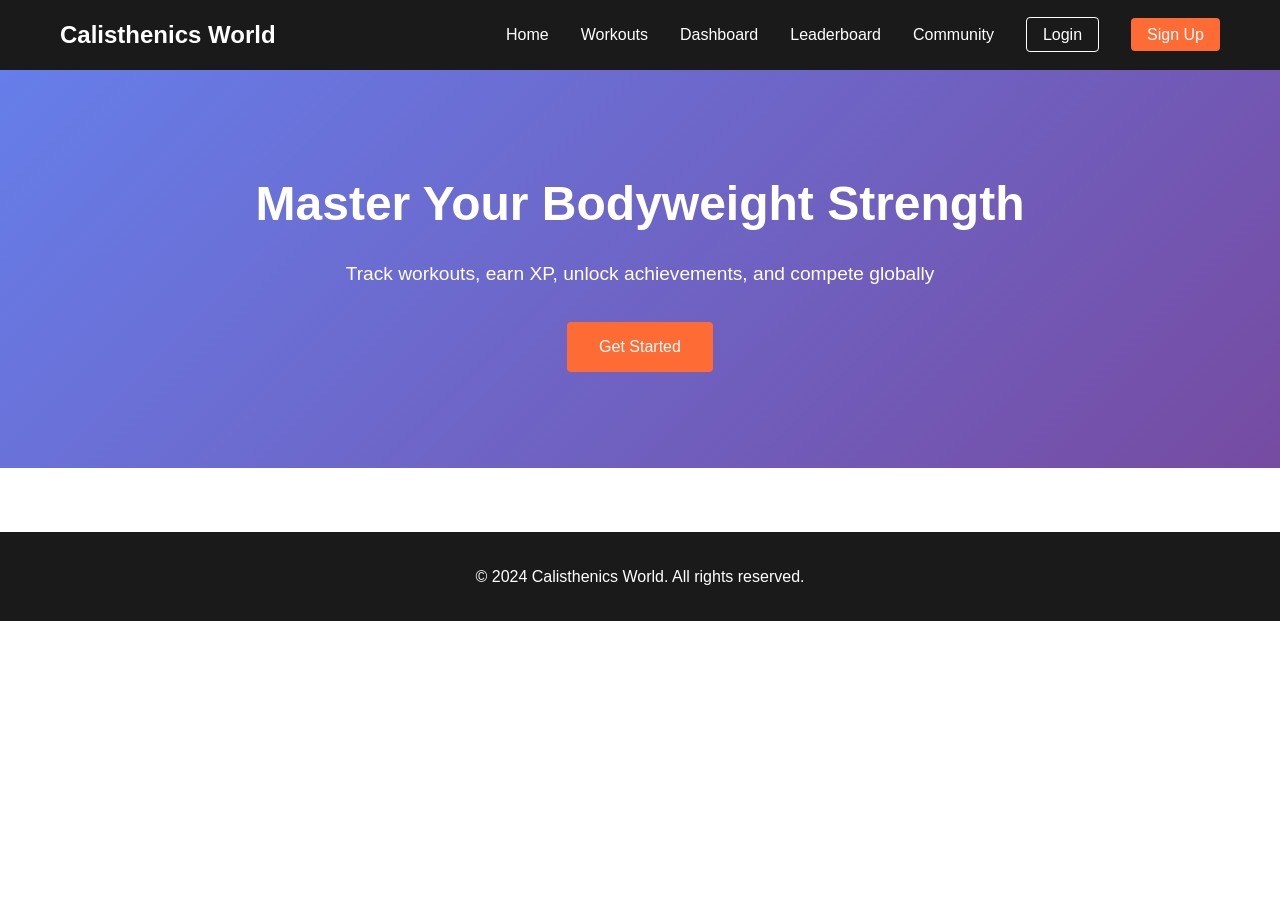
<file: index.html>
<!DOCTYPE html>
<html lang="en">
<head>
    <meta charset="UTF-8">
    <meta name="viewport" content="width=device-width, initial-scale=1.0">
    <title>Calisthenics World - Track Your Progress</title>
    <link rel="stylesheet" href="css/style.css">
    <link rel="stylesheet" href="css/responsive.css">
</head>
<body>
    <nav class="navbar">
        <div class="container">
            <h1 class="logo">Calisthenics World</h1>
            <ul class="nav-links">
                <li><a href="index.html">Home</a></li>
                <li><a href="workouts.html">Workouts</a></li>
                <li><a href="dashboard.html">Dashboard</a></li>
                <li><a href="leaderboard.html">Leaderboard</a></li>
                <li><a href="community.html">Community</a></li>
                <li><a href="login.html" class="btn-login">Login</a></li>
                <li><a href="signup.html" class="btn-signup">Sign Up</a></li>
            </ul>
        </div>
    </nav>

    <header class="hero">
        <div class="container">
            <h2>Master Your Bodyweight Strength</h2>
            <p>Track workouts, earn XP, unlock achievements, and compete globally</p>
            <a href="signup.html" class="btn-primary">Get Started</a>
        </div>
    </header>

    <footer>
        <p>&copy; 2024 Calisthenics World. All rights reserved.</p>
    </footer>

    <script src="js/supabase.js"></script>
    <script src="js/main.js"></script>
</body>
</html>
</file>
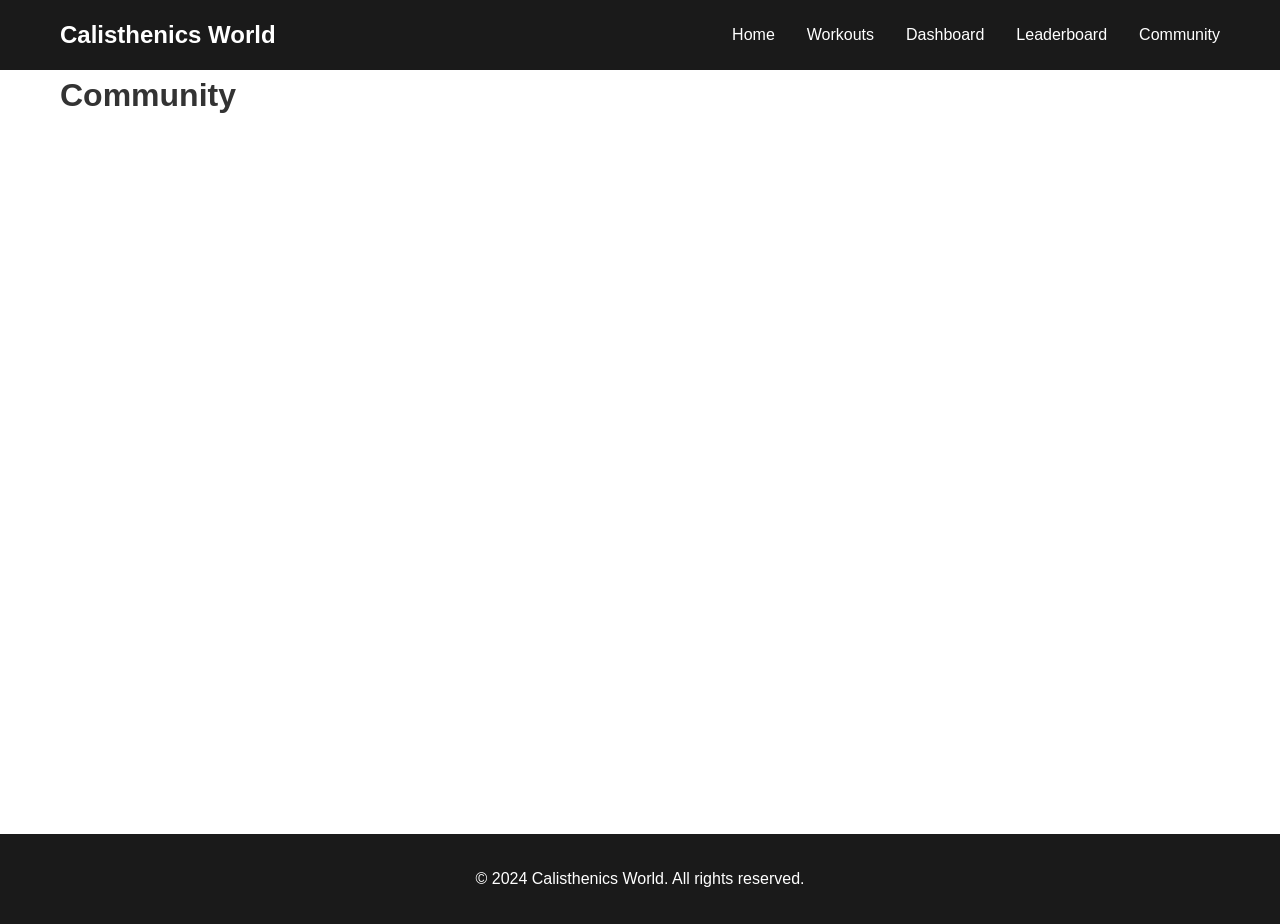
<file: community.html>
<!DOCTYPE html>
<html lang="en">
<head>
    <meta charset="UTF-8">
    <meta name="viewport" content="width=device-width, initial-scale=1.0">
    <title>Community - Calisthenics World</title>
    <link rel="stylesheet" href="css/style.css">
    <link rel="stylesheet" href="css/responsive.css">
</head>
<body>
    <nav class="navbar">
        <div class="container">
            <h1 class="logo">Calisthenics World</h1>
            <ul class="nav-links">
                <li><a href="index.html">Home</a></li>
                <li><a href="workouts.html">Workouts</a></li>
                <li><a href="dashboard.html">Dashboard</a></li>
                <li><a href="leaderboard.html">Leaderboard</a></li>
                <li><a href="community.html">Community</a></li>
            </ul>
        </div>
    </nav>

    <main class="container">
        <h1>Community</h1>
        <div class="community-container" id="communityContainer">
            <!-- Community content will be loaded here -->
        </div>
    </main>

    <footer>
        <p>&copy; 2024 Calisthenics World. All rights reserved.</p>
    </footer>

    <script src="js/supabase.js"></script>
    <script src="js/community.js"></script>
</body>
</html>
</file>
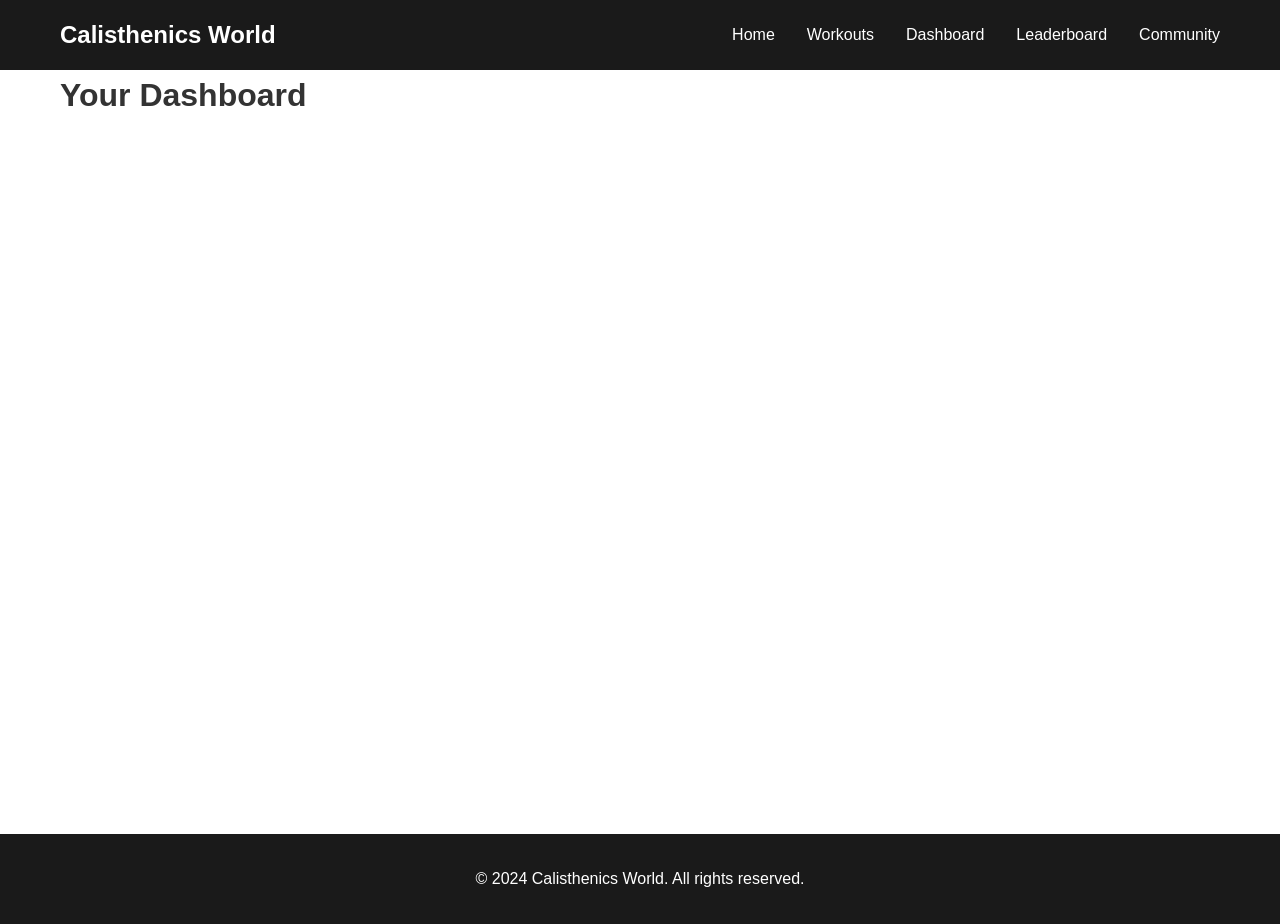
<file: dashboard.html>
<!DOCTYPE html>
<html lang="en">
<head>
    <meta charset="UTF-8">
    <meta name="viewport" content="width=device-width, initial-scale=1.0">
    <title>Dashboard - Calisthenics World</title>
    <link rel="stylesheet" href="css/style.css">
    <link rel="stylesheet" href="css/responsive.css">
</head>
<body>
    <nav class="navbar">
        <div class="container">
            <h1 class="logo">Calisthenics World</h1>
            <ul class="nav-links">
                <li><a href="index.html">Home</a></li>
                <li><a href="workouts.html">Workouts</a></li>
                <li><a href="dashboard.html">Dashboard</a></li>
                <li><a href="leaderboard.html">Leaderboard</a></li>
                <li><a href="community.html">Community</a></li>
            </ul>
        </div>
    </nav>

    <main class="container">
        <h1>Your Dashboard</h1>
        <div class="dashboard-grid" id="dashboardContainer">
            <!-- Dashboard content will be loaded here -->
        </div>
    </main>

    <footer>
        <p>&copy; 2024 Calisthenics World. All rights reserved.</p>
    </footer>

    <script src="js/supabase.js"></script>
    <script src="js/dashboard.js"></script>
</body>
</html>
</file>
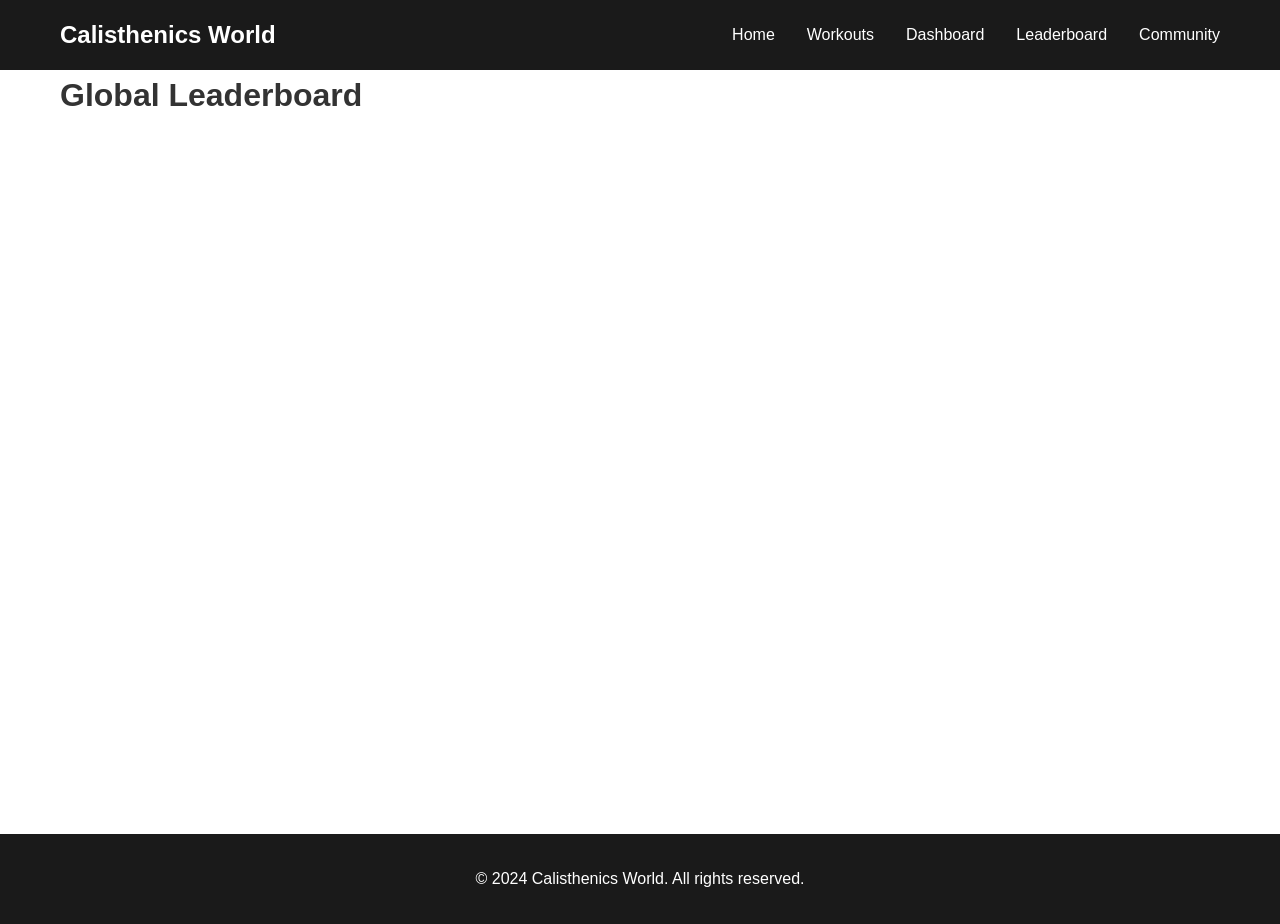
<file: leaderboard.html>
<!DOCTYPE html>
<html lang="en">
<head>
    <meta charset="UTF-8">
    <meta name="viewport" content="width=device-width, initial-scale=1.0">
    <title>Leaderboard - Calisthenics World</title>
    <link rel="stylesheet" href="css/style.css">
    <link rel="stylesheet" href="css/responsive.css">
</head>
<body>
    <nav class="navbar">
        <div class="container">
            <h1 class="logo">Calisthenics World</h1>
            <ul class="nav-links">
                <li><a href="index.html">Home</a></li>
                <li><a href="workouts.html">Workouts</a></li>
                <li><a href="dashboard.html">Dashboard</a></li>
                <li><a href="leaderboard.html">Leaderboard</a></li>
                <li><a href="community.html">Community</a></li>
            </ul>
        </div>
    </nav>

    <main class="container">
        <h1>Global Leaderboard</h1>
        <div class="leaderboard-container" id="leaderboardContainer">
            <!-- Leaderboard will be loaded here -->
        </div>
    </main>

    <footer>
        <p>&copy; 2024 Calisthenics World. All rights reserved.</p>
    </footer>

    <script src="js/supabase.js"></script>
    <script src="js/leaderboard.js"></script>
</body>
</html>
</file>
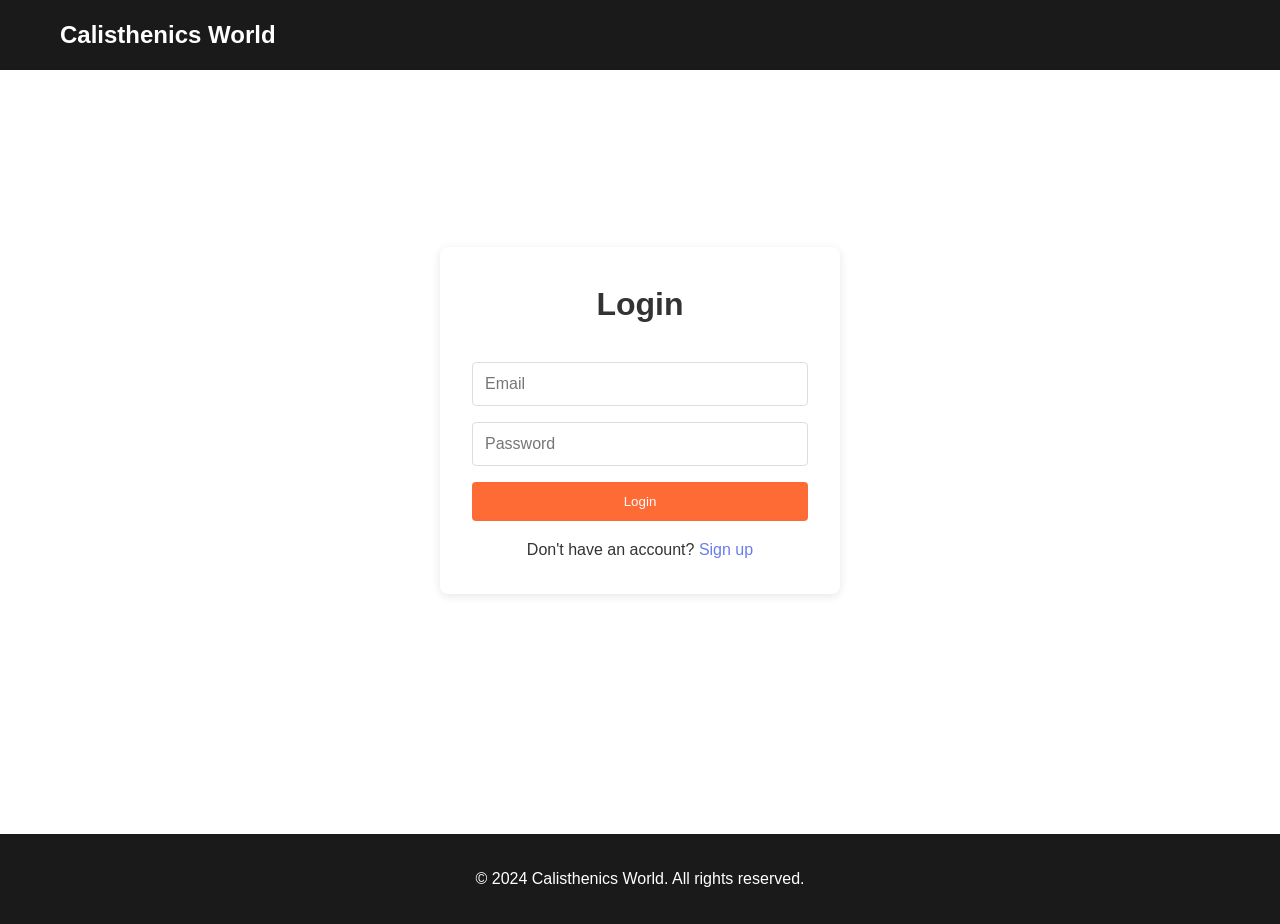
<file: login.html>
<!DOCTYPE html>
<html lang="en">
<head>
    <meta charset="UTF-8">
    <meta name="viewport" content="width=device-width, initial-scale=1.0">
    <title>Login - Calisthenics World</title>
    <link rel="stylesheet" href="css/style.css">
    <link rel="stylesheet" href="css/responsive.css">
</head>
<body>
    <nav class="navbar">
        <div class="container">
            <h1 class="logo">Calisthenics World</h1>
        </div>
    </nav>

    <main class="container auth-container">
        <div class="auth-form">
            <h1>Login</h1>
            <form id="loginForm">
                <input type="email" id="email" placeholder="Email" required>
                <input type="password" id="password" placeholder="Password" required>
                <button type="submit" class="btn-primary">Login</button>
            </form>
            <p>Don't have an account? <a href="signup.html">Sign up</a></p>
        </div>
    </main>

    <footer>
        <p>&copy; 2024 Calisthenics World. All rights reserved.</p>
    </footer>

    <script src="js/supabase.js"></script>
    <script src="js/auth.js"></script>
</body>
</html>
</file>
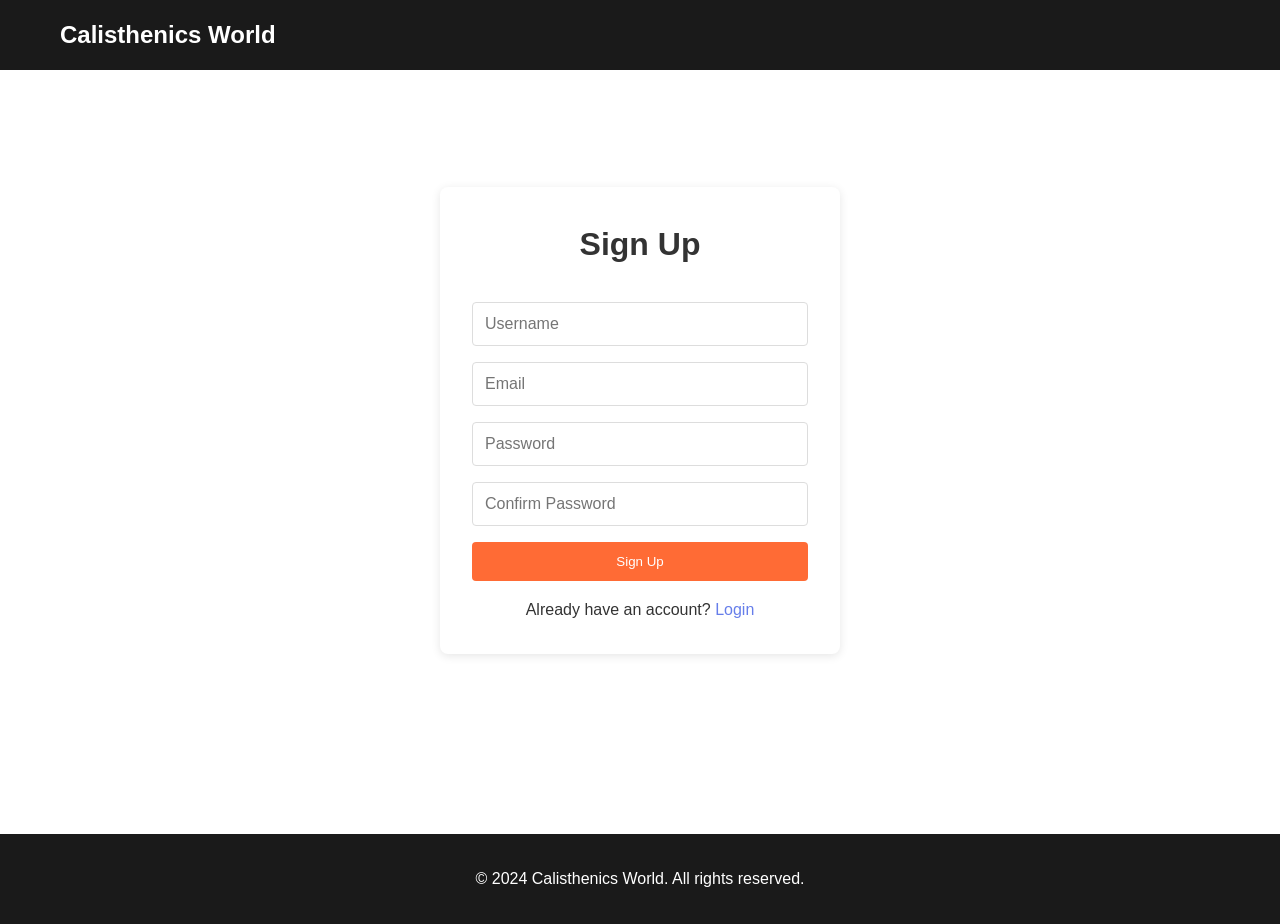
<file: signup.html>
<!DOCTYPE html>
<html lang="en">
<head>
    <meta charset="UTF-8">
    <meta name="viewport" content="width=device-width, initial-scale=1.0">
    <title>Sign Up - Calisthenics World</title>
    <link rel="stylesheet" href="css/style.css">
    <link rel="stylesheet" href="css/responsive.css">
</head>
<body>
    <nav class="navbar">
        <div class="container">
            <h1 class="logo">Calisthenics World</h1>
        </div>
    </nav>

    <main class="container auth-container">
        <div class="auth-form">
            <h1>Sign Up</h1>
            <form id="signupForm">
                <input type="text" id="username" placeholder="Username" required>
                <input type="email" id="email" placeholder="Email" required>
                <input type="password" id="password" placeholder="Password" required>
                <input type="password" id="confirmPassword" placeholder="Confirm Password" required>
                <button type="submit" class="btn-primary">Sign Up</button>
            </form>
            <p>Already have an account? <a href="login.html">Login</a></p>
        </div>
    </main>

    <footer>
        <p>&copy; 2024 Calisthenics World. All rights reserved.</p>
    </footer>

    <script src="js/supabase.js"></script>
    <script src="js/auth.js"></script>
</body>
</html>
</file>
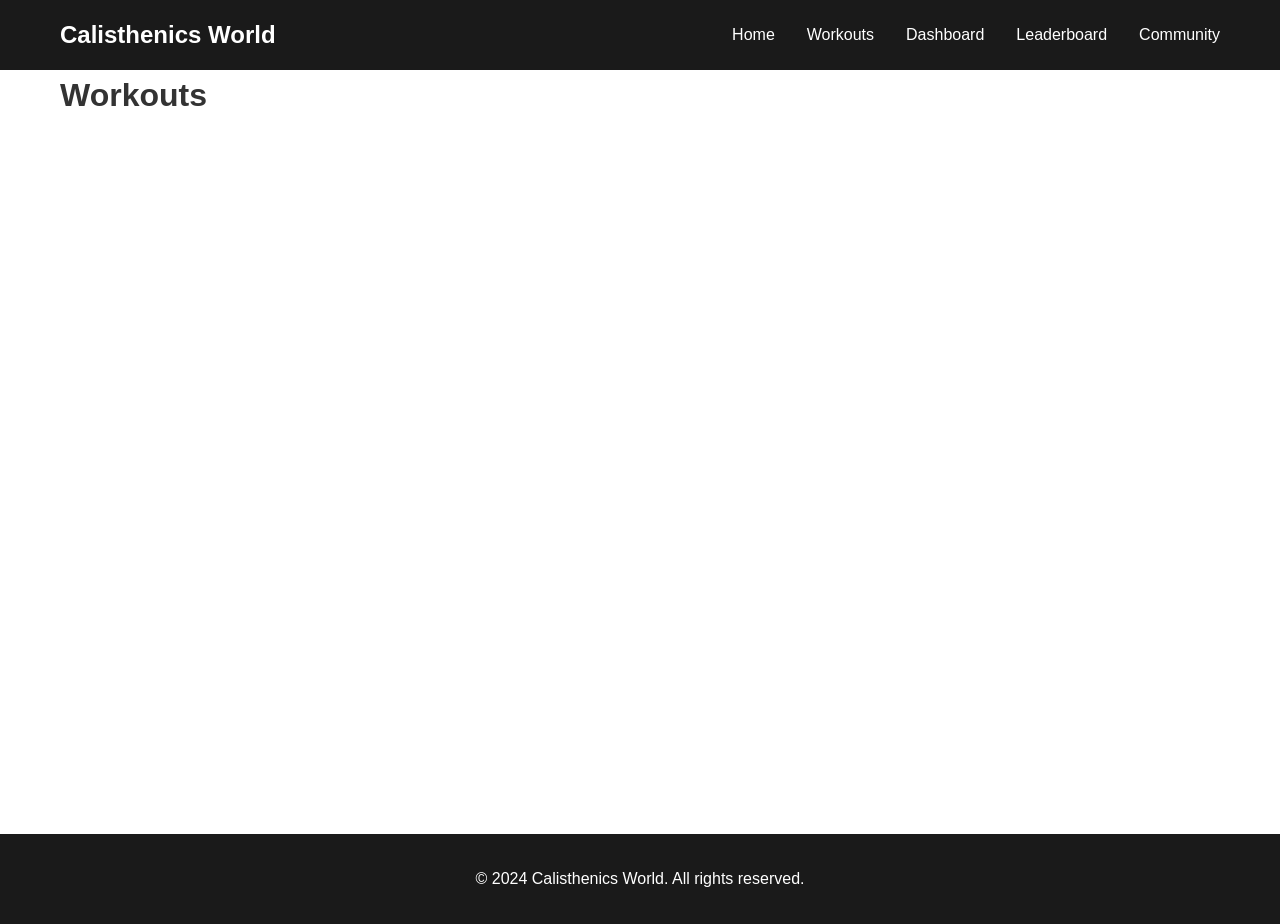
<file: workouts.html>
<!DOCTYPE html>
<html lang="en">
<head>
    <meta charset="UTF-8">
    <meta name="viewport" content="width=device-width, initial-scale=1.0">
    <title>Workouts - Calisthenics World</title>
    <link rel="stylesheet" href="css/style.css">
    <link rel="stylesheet" href="css/responsive.css">
</head>
<body>
    <nav class="navbar">
        <div class="container">
            <h1 class="logo">Calisthenics World</h1>
            <ul class="nav-links">
                <li><a href="index.html">Home</a></li>
                <li><a href="workouts.html">Workouts</a></li>
                <li><a href="dashboard.html">Dashboard</a></li>
                <li><a href="leaderboard.html">Leaderboard</a></li>
                <li><a href="community.html">Community</a></li>
            </ul>
        </div>
    </nav>

    <main class="container">
        <h1>Workouts</h1>
        <div class="workouts-grid" id="workoutsContainer">
            <!-- Workouts will be loaded here -->
        </div>
    </main>

    <footer>
        <p>&copy; 2024 Calisthenics World. All rights reserved.</p>
    </footer>

    <script src="js/supabase.js"></script>
    <script src="js/workouts.js"></script>
</body>
</html>
</file>
<file: css/style.css>
* {
    margin: 0;
    padding: 0;
    box-sizing: border-box;
}

body {
    font-family: 'Segoe UI', Tahoma, Geneva, Verdana, sans-serif;
    line-height: 1.6;
    color: #333;
}

.container {
    max-width: 1200px;
    margin: 0 auto;
    padding: 0 20px;
}

/* Navbar */
.navbar {
    background-color: #1a1a1a;
    color: white;
    padding: 1rem 0;
    position: sticky;
    top: 0;
    z-index: 100;
}

.navbar .container {
    display: flex;
    justify-content: space-between;
    align-items: center;
}

.logo {
    font-size: 1.5rem;
    font-weight: bold;
}

.nav-links {
    display: flex;
    list-style: none;
    gap: 2rem;
}

.nav-links a {
    color: white;
    text-decoration: none;
    transition: color 0.3s;
}

.nav-links a:hover {
    color: #ff6b35;
}

.btn-login, .btn-signup {
    padding: 0.5rem 1rem;
    border-radius: 4px;
}

.btn-login {
    border: 1px solid white;
}

.btn-signup {
    background-color: #ff6b35;
    color: white;
}

/* Hero Section */
.hero {
    background: linear-gradient(135deg, #667eea 0%, #764ba2 100%);
    color: white;
    padding: 6rem 2rem;
    text-align: center;
}

.hero h2 {
    font-size: 3rem;
    margin-bottom: 1rem;
}

.hero p {
    font-size: 1.2rem;
    margin-bottom: 2rem;
}

/* Buttons */
.btn-primary {
    display: inline-block;
    background-color: #ff6b35;
    color: white;
    padding: 0.75rem 2rem;
    border: none;
    border-radius: 4px;
    cursor: pointer;
    text-decoration: none;
    transition: background-color 0.3s;
}

.btn-primary:hover {
    background-color: #ff5722;
}

/* Main Content */
main {
    min-height: calc(100vh - 200px);
    padding: 2rem 0;
}

main h1 {
    margin-bottom: 2rem;
    font-size: 2rem;
}

/* Grid Layouts */
.workouts-grid,
.dashboard-grid,
.leaderboard-container,
.community-container {
    display: grid;
    grid-template-columns: repeat(auto-fill, minmax(300px, 1fr));
    gap: 2rem;
}

/* Auth Forms */
.auth-container {
    display: flex;
    justify-content: center;
    align-items: center;
}

.auth-form {
    background: white;
    padding: 2rem;
    border-radius: 8px;
    box-shadow: 0 2px 10px rgba(0, 0, 0, 0.1);
    width: 100%;
    max-width: 400px;
}

.auth-form h1 {
    margin-bottom: 2rem;
    text-align: center;
}

.auth-form form {
    display: flex;
    flex-direction: column;
    gap: 1rem;
}

.auth-form input {
    padding: 0.75rem;
    border: 1px solid #ddd;
    border-radius: 4px;
    font-size: 1rem;
}

.auth-form input:focus {
    outline: none;
    border-color: #667eea;
}

.auth-form p {
    text-align: center;
    margin-top: 1rem;
}

.auth-form a {
    color: #667eea;
    text-decoration: none;
}

/* Footer */
footer {
    background-color: #1a1a1a;
    color: white;
    text-align: center;
    padding: 2rem;
    margin-top: 4rem;
}
</file>
<file: css/responsive.css>
/* Tablet (768px and below) */
@media (max-width: 768px) {
    .nav-links {
        gap: 1rem;
        font-size: 0.9rem;
    }

    .hero h2 {
        font-size: 2rem;
    }

    .hero p {
        font-size: 1rem;
    }

    .workouts-grid,
    .dashboard-grid,
    .leaderboard-container,
    .community-container {
        grid-template-columns: repeat(auto-fill, minmax(250px, 1fr));
    }
}

/* Mobile (480px and below) */
@media (max-width: 480px) {
    .navbar .container {
        flex-direction: column;
        gap: 1rem;
    }

    .nav-links {
        flex-direction: column;
        gap: 0.5rem;
        width: 100%;
    }

    .logo {
        font-size: 1.2rem;
    }

    .hero h2 {
        font-size: 1.5rem;
    }

    .hero p {
        font-size: 0.9rem;
    }

    .workouts-grid,
    .dashboard-grid,
    .leaderboard-container,
    .community-container {
        grid-template-columns: 1fr;
    }

    .auth-form {
        padding: 1rem;
    }

    main h1 {
        font-size: 1.5rem;
    }
}
</file>
